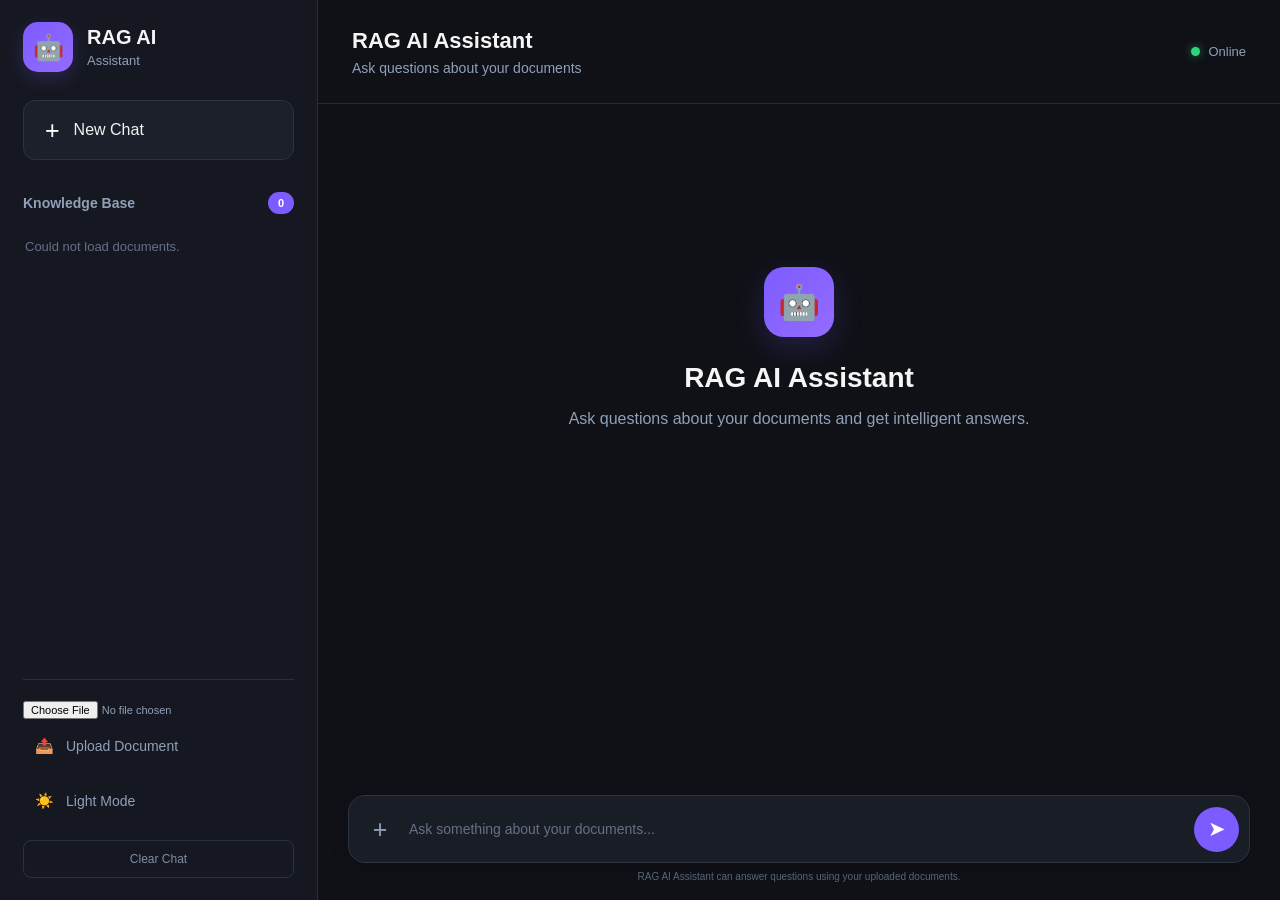
<file: index.html>
<!DOCTYPE html>
<html lang="en">

<head>
    <meta charset="UTF-8">

    <meta
        name="viewport"
        content="width=device-width, initial-scale=1.0"
    >

    <title>RAG AI Assistant</title>

    <link rel="stylesheet" href="style.css">
</head>

<body>

    <div class="app">

        <!-- SIDEBAR -->
        <aside class="sidebar">

            <!-- BRAND -->
            <div class="sidebar-header">
                <div class="brand-container">
                    <div class="brand-icon">🤖</div>

                    <div class="brand-text">
                        <h2>RAG AI</h2>
                        <p>Assistant</p>
                    </div>
                </div>
            </div>

            <!-- NEW CHAT -->
            <button
                id="newChatButton"
                class="new-chat-button"
                type="button"
            >
                <span class="new-chat-icon">+</span>
                <span>New Chat</span>
            </button>

            <!-- KNOWLEDGE BASE -->
            <div class="document-section">

                <div class="document-section-header">
                    <h3>Knowledge Base</h3>

                    <span
                        id="documentCount"
                        class="document-count"
                    >0</span>
                </div>

                <div
                    id="documentList"
                    class="document-list"
                >
                    <p class="empty-documents">
                        No documents uploaded
                    </p>
                </div>

            </div>

            <!-- SIDEBAR ACTIONS -->
            <div class="sidebar-actions">

                <!-- UPLOAD DOCUMENT -->
                <div class="upload-section">

                    <input
                        type="file"
                        id="fileInput"
                        accept=".pdf,.txt"
                    >

                    <button
                        id="uploadButton"
                        class="sidebar-action-button"
                        type="button"
                    >
                        <span class="action-icon">📤</span>
                        <span>Upload Document</span>
                    </button>

                    <div
                        id="uploadStatus"
                        class="upload-status"
                    ></div>

                </div>

                <!-- THEME -->
                <button
                    id="themeToggle"
                    class="sidebar-action-button"
                    type="button"
                >
                    <span
                        id="themeIcon"
                        class="action-icon"
                    >☀️</span>

                    <span id="themeText">Light Mode</span>
                </button>

            </div>

            <!-- CLEAR CHAT -->
            <button
                id="clearChatButton"
                class="clear-button"
                type="button"
            >
                Clear Chat
            </button>

        </aside>

        <!-- MAIN CONTENT -->
        <main class="main">

            <!-- CHAT HEADER -->
            <header class="chat-header">

                <div>
                    <h1>RAG AI Assistant</h1>
                    <p>Ask questions about your documents</p>
                </div>

                <div class="online-status">
                    <span class="online-dot"></span>
                    <span>Online</span>
                </div>

            </header>

            <!-- CHAT MESSAGES -->
            <section
                id="chatMessages"
                class="chat-messages"
            >

                <div class="welcome-container">

                    <div class="welcome-icon">🤖</div>

                    <h2>RAG AI Assistant</h2>

                    <p>
                        Ask questions about your documents
                        and get intelligent answers.
                    </p>

                </div>

            </section>

            <!-- QUESTION INPUT -->
            <div class="input-area">

                <div class="input-container">

                    <span class="input-plus">+</span>

                    <input
                        type="text"
                        id="questionInput"
                        placeholder="Ask something about your documents..."
                        autocomplete="off"
                    >

                    <button
                        id="askButton"
                        class="ask-button"
                        type="button"
                    >
                        ➤
                    </button>

                </div>

                <p class="input-hint">
                    RAG AI Assistant can answer questions using your uploaded documents.
                </p>

            </div>

            <!-- =========================================
                 IN-APP DOCUMENT VIEWER
                 Hidden until the user clicks View.
                 ========================================= -->
            <section
                id="documentViewer"
                class="document-viewer"
                hidden
                aria-label="Document viewer"
            >

                <div class="document-viewer-header">

                    <div class="document-viewer-heading">
                        <span>📄</span>

                        <h2
                            id="documentViewerTitle"
                        >
                            Document Preview
                        </h2>
                    </div>

                    <button
                        id="closeDocumentViewer"
                        class="close-document-viewer"
                        type="button"
                    >
                        ← Back to Chat
                    </button>

                </div>

                <div
                    id="documentViewerContent"
                    class="document-viewer-content"
                >
                    <p>Select a document to preview it.</p>
                </div>

            </section>

        </main>

    </div>

    <script src="script.js"></script>

</body>
</html>
</file>
<file: style.css>
/* ==================================================
RESET
================================================== */

* {
  margin: 0;
  padding: 0;
  box-sizing: border-box;
  }

html,
body {
width: 100%;
height: 100%;
}

body {
font-family: Arial, Helvetica, sans-serif;
background: #0f1117;
color: #f5f5f5;


--sidebar-background: #151821;
--sidebar-border: #2b2f3a;
--main-background: #0f1117;
--header-background: #0f1117;
--text-primary: #f5f5f5;
--text-secondary: #91a0b8;
--text-muted: #667085;
--input-background: #191d26;
--input-border: #2d3442;
--document-background: transparent;
--document-hover: #1d2230;
--source-background: #181c24;
--source-border: #2c3340;
--user-background: #1c2230;
--accent: #7c5cff;
--accent-hover: #6d4ff0;
--success: #2ed47a;
--scrollbar: #3c4352;

overflow: hidden;


}

/* ==================================================
APP
================================================== */

.app {
display: flex;
width: 100%;
height: 100vh;
overflow: hidden;
}

/* ==================================================
SIDEBAR
================================================== */

.sidebar {
width: 318px;
min-width: 318px;
height: 100vh;
background: var(--sidebar-background);
border-right: 1px solid var(--sidebar-border);
color: var(--text-primary);
padding: 22px 23px;
display: flex;
flex-direction: column;
overflow-y: auto;
}

/* ==================================================
SIDEBAR HEADER
================================================== */

.sidebar-header {
padding: 0;
margin: 0 0 28px;
border: none;
}

.brand-container {
display: flex;
align-items: center;
gap: 14px;
}

.brand-icon {
width: 50px;
height: 50px;
border-radius: 15px;
background: linear-gradient(135deg, #7c5cff, #956bff);
display: flex;
align-items: center;
justify-content: center;
font-size: 25px;
flex-shrink: 0;
box-shadow: 0 6px 18px rgba(124, 92, 255, 0.22);
}

.brand-text h2 {
font-size: 20px;
font-weight: 700;
color: #f5f5f5;
margin-bottom: 4px;
}

.brand-text p {
color: #91a0b8;
font-size: 13px;
}

/* ==================================================
NEW CHAT
================================================== */

.new-chat-button {
width: 100%;
height: 60px;
border-radius: 12px;
background: #1b202b;
border: 1px solid #2c3240;
color: #f1f1f1;
display: flex;
align-items: center;
gap: 14px;
padding: 0 21px;
font-size: 16px;
font-weight: 500;
margin-bottom: 32px;
text-align: left;
cursor: pointer;
}

.new-chat-button:hover {
background: #222735;
border-color: #3a4150;
}

.new-chat-icon {
font-size: 25px;
font-weight: 300;
line-height: 1;
color: #ffffff;
}

/* ==================================================
DOCUMENT SECTION
================================================== */

.document-section {
margin: 0;
flex: 1;
min-height: 0;
}

.document-section-header {
display: flex;
align-items: center;
justify-content: space-between;
margin-bottom: 17px;
}

.document-section-header h3 {
font-size: 14px;
font-weight: 600;
color: #91a0b8;
}

.document-count {
min-width: 26px;
height: 22px;
padding: 0 7px;
border-radius: 11px;
background: #7c5cff;
color: white;
display: flex;
align-items: center;
justify-content: center;
font-size: 11px;
font-weight: 700;
}

/* ==================================================
DOCUMENT LIST
================================================== */

.document-list {
display: flex;
flex-direction: column;
gap: 4px;
}

.document-item {
width: 100%;
min-height: 43px;
padding: 9px 10px;
background: transparent;
border: 1px solid transparent;
border-radius: 8px;
color: #9aa8bd;
display: flex;
align-items: center;
gap: 9px;
transition: 0.2s ease;
}

.document-item:hover {
background: var(--document-hover);
border-color: #282f3c;
}

.document-item::before {
content: "📄";
font-size: 15px;
flex-shrink: 0;
}

.document-item span {
flex: 1;
min-width: 0;
overflow: hidden;
text-overflow: ellipsis;
white-space: nowrap;
font-size: 13px;
color: #91a0b8;
}

/* ==================================================
VIEW DOCUMENT BUTTON
================================================== */

.view-document-button {
flex-shrink: 0;
padding: 5px 9px;
margin-left: 8px;
border: 1px solid #7c5cff;
border-radius: 6px;
background: #7c5cff;
color: #ffffff;
font-size: 12px;
cursor: pointer;
transition: background 0.2s ease;
}

.view-document-button:hover {
background: #6d4ff0;
}

/* ==================================================
DELETE DOCUMENT BUTTON
================================================== */

.delete-document-button {
flex-shrink: 0;
width: 27px;
height: 27px;
border: none;
background: transparent;
color: #768196;
font-size: 14px;
cursor: pointer;
padding: 0;
border-radius: 6px;
display: flex;
align-items: center;
justify-content: center;
opacity: 0;
transition: 0.2s ease;
}

.document-item:hover .delete-document-button {
opacity: 1;
}

.delete-document-button:hover {
background: rgba(239, 68, 68, 0.12);
color: #ef4444;
}

.delete-document-button:disabled {
opacity: 0.5;
cursor: not-allowed;
}

/* ==================================================
EMPTY DOCUMENTS
================================================== */

.empty-documents {
color: #667085;
font-size: 13px;
padding: 8px 2px;
}

/* ==================================================
SIDEBAR ACTIONS
================================================== */

.sidebar-actions {
border-top: 1px solid #2b2f3a;
padding-top: 20px;
margin-top: 20px;
display: flex;
flex-direction: column;
gap: 6px;
}

/* ==================================================
UPLOAD SECTION
================================================== */

.upload-section {
width: 100%;
}

#fileInput {
width: 100%;
margin-bottom: 6px;
color: #91a0b8;
font-size: 11px;
background: transparent;
}

/* ==================================================
SIDEBAR ACTION BUTTON
================================================== */

.sidebar-action-button {
width: 100%;
min-height: 42px;
padding: 9px 10px;
border-radius: 8px;
background: transparent;
color: #91a0b8;
border: 1px solid transparent;
display: flex;
align-items: center;
gap: 12px;
font-size: 14px;
text-align: left;
cursor: pointer;
transition: 0.2s ease;
}

.sidebar-action-button:hover {
background: #1d2230;
color: #dce3ef;
}

.action-icon {
width: 20px;
display: flex;
align-items: center;
justify-content: center;
font-size: 15px;
}

/* ==================================================
UPLOAD STATUS
================================================== */

.upload-status {
margin-top: 7px;
font-size: 11px;
line-height: 1.5;
color: #7f8da3;
}

/* ==================================================
CLEAR BUTTON
================================================== */

.clear-button {
width: 100%;
margin-top: 18px;
padding: 11px;
border-radius: 8px;
background: transparent;
color: #7f8da3;
border: 1px solid #2b303c;
font-size: 12px;
cursor: pointer;
transition: 0.2s ease;
}

.clear-button:hover {
background: #1d2230;
color: #dce3ef;
}

/* ==================================================
MAIN
================================================== */

.main {
flex: 1;
min-width: 0;
height: 100vh;
display: flex;
flex-direction: column;
background: var(--main-background);
overflow: hidden;
}

/* ==================================================
CHAT HEADER
================================================== */

.chat-header {
height: 104px;
flex-shrink: 0;
padding: 0 34px;
background: var(--header-background);
border-bottom: 1px solid #252a34;
display: flex;
align-items: center;
justify-content: space-between;
}

.chat-header h1 {
font-size: 22px;
font-weight: 700;
color: var(--text-primary);
margin-bottom: 6px;
}

.chat-header p {
color: var(--text-secondary);
font-size: 14px;
}

/* ==================================================
ONLINE STATUS
================================================== */

.online-status {
display: flex;
align-items: center;
gap: 8px;
color: #91a0b8;
font-size: 13px;
}

.online-dot {
width: 9px;
height: 9px;
border-radius: 50%;
background: var(--success);
box-shadow: 0 0 8px rgba(46, 212, 122, 0.55);
}

/* ==================================================
CHAT
================================================== */

.chat-messages {
flex: 1;
min-height: 0;
overflow-y: auto;
padding: 40px 30px 150px;
}

/* ==================================================
WELCOME
================================================== */

.welcome-container {
min-height: 100%;
display: flex;
flex-direction: column;
align-items: center;
justify-content: center;
text-align: center;
padding-bottom: 90px;
}

.welcome-icon {
width: 70px;
height: 70px;
border-radius: 20px;
background: linear-gradient(135deg, #7c5cff, #956bff);
display: flex;
align-items: center;
justify-content: center;
font-size: 34px;
margin-bottom: 25px;
box-shadow: 0 10px 30px rgba(124, 92, 255, 0.2);
}

.welcome-container h2 {
font-size: 28px;
font-weight: 700;
color: var(--text-primary);
margin-bottom: 12px;
}

.welcome-container p {
color: var(--text-secondary);
font-size: 16px;
max-width: 600px;
line-height: 1.6;
}

/* ==================================================
MESSAGE
================================================== */

.message {
width: 100%;
max-width: 900px;
margin: 0 auto 30px;
animation: messageAppear 0.25s ease;
}

@keyframes messageAppear {
from {
opacity: 0;
transform: translateY(5px);
}


to {
    opacity: 1;
    transform: translateY(0);
}


}

/* ==================================================
MESSAGE LABEL
================================================== */

.message-label {
font-size: 12px;
font-weight: 700;
margin-bottom: 9px;
color: #91a0b8;
}

.assistant-message .message-label {
color: #9b83ff;
}

.user-message .message-label {
color: #91a0b8;
}

/* ==================================================
MESSAGE CONTENT
================================================== */

.message-content {
line-height: 1.75;
font-size: 15px;
color: var(--text-primary);
overflow-wrap: anywhere;
}

.user-message .message-content {
display: inline-block;
background: var(--user-background);
border: 1px solid #293140;
padding: 12px 16px;
border-radius: 12px;
max-width: 90%;
color: #e5e7eb;
}

/* ==================================================
SOURCES
================================================== */

.sources {
margin-top: 20px;
max-width: 560px;
}

.sources-title {
font-size: 12px;
font-weight: 700;
color: #91a0b8;
margin-bottom: 9px;
}

.source-card {
border: 1px solid var(--source-border);
background: var(--source-background);
border-radius: 9px;
padding: 11px 13px;
margin-bottom: 7px;
transition: 0.2s ease;
}

.source-card:hover {
border-color: #3a4250;
background: #1c212b;
}

.source-file {
font-size: 12px;
font-weight: 600;
color: #dce3ef;
}

.source-location {
font-size: 11px;
color: #758298;
margin-top: 4px;
}

/* ==================================================
THINKING INDICATOR
================================================== */

.thinking-container {
display: flex;
align-items: center;
gap: 8px;
color: #91a0b8;
}

.thinking-text {
font-size: 14px;
}

.thinking-dots {
display: flex;
gap: 4px;
}

.thinking-dot {
width: 6px;
height: 6px;
background: #7c5cff;
border-radius: 50%;
animation: thinkingAnimation 1.4s infinite ease-in-out;
}

.thinking-dot:nth-child(1) {
animation-delay: 0s;
}

.thinking-dot:nth-child(2) {
animation-delay: 0.2s;
}

.thinking-dot:nth-child(3) {
animation-delay: 0.4s;
}

@keyframes thinkingAnimation {
0%,
60%,
100% {
transform: translateY(0);
opacity: 0.4;
}


30% {
    transform: translateY(-5px);
    opacity: 1;
}


}

/* ==================================================
INPUT AREA
================================================== */

.input-area {
flex-shrink: 0;
padding: 0 30px 18px;
background: var(--main-background);
}

.input-container {
width: 100%;
max-width: 1055px;
min-height: 68px;
margin: 0 auto;
padding: 8px 10px 8px 17px;
display: flex;
align-items: center;
gap: 10px;
background: var(--input-background);
border: 1px solid var(--input-border);
border-radius: 17px;
box-shadow: 0 4px 18px rgba(0, 0, 0, 0.15);
}

.input-container:focus-within {
border-color: #454d5d;
box-shadow: 0 0 0 2px rgba(124, 92, 255, 0.08);
}

.input-plus {
flex-shrink: 0;
width: 28px;
height: 28px;
display: flex;
align-items: center;
justify-content: center;
color: #91a0b8;
font-size: 25px;
font-weight: 300;
}

#questionInput {
flex: 1;
min-width: 0;
height: 48px;
padding: 0 5px;
border: none;
outline: none;
background: transparent;
color: var(--text-primary);
font-size: 14px;
}

#questionInput::placeholder {
color: #667085;
}

.ask-button {
flex-shrink: 0;
width: 45px;
height: 45px;
padding: 0;
border: none;
border-radius: 50%;
background: var(--accent);
color: white;
display: flex;
align-items: center;
justify-content: center;
font-size: 21px;
font-weight: 400;
cursor: pointer;
transition: 0.2s ease;
}

.ask-button:hover {
background: var(--accent-hover);
transform: translateY(-1px);
}

.ask-button:disabled {
opacity: 0.55;
cursor: not-allowed;
transform: none;
}

.input-hint {
max-width: 1055px;
margin: 8px auto 0;
text-align: center;
font-size: 10px;
color: #58657a;
}

/* ==================================================
SCROLLBAR
================================================== */

.chat-messages::-webkit-scrollbar,
.sidebar::-webkit-scrollbar,
.document-viewer-content::-webkit-scrollbar,
.document-viewer-content pre::-webkit-scrollbar {
width: 7px;
height: 7px;
}

.chat-messages::-webkit-scrollbar-track,
.sidebar::-webkit-scrollbar-track,
.document-viewer-content::-webkit-scrollbar-track,
.document-viewer-content pre::-webkit-scrollbar-track {
background: transparent;
}

.chat-messages::-webkit-scrollbar-thumb,
.sidebar::-webkit-scrollbar-thumb,
.document-viewer-content::-webkit-scrollbar-thumb,
.document-viewer-content pre::-webkit-scrollbar-thumb {
background: var(--scrollbar);
border-radius: 10px;
}

.chat-messages::-webkit-scrollbar-thumb:hover,
.sidebar::-webkit-scrollbar-thumb:hover,
.document-viewer-content::-webkit-scrollbar-thumb:hover,
.document-viewer-content pre::-webkit-scrollbar-thumb:hover {
background: #515a6b;
}

/* ==================================================
LIGHT THEME
================================================== */

body.light-theme {
--sidebar-background: #f8f9fb;
--sidebar-border: #e1e5eb;
--main-background: #ffffff;
--header-background: #ffffff;
--text-primary: #20242c;
--text-secondary: #667085;
--text-muted: #98a2b3;
--input-background: #ffffff;
--input-border: #d9dee7;
--document-background: transparent;
--document-hover: #eef1f6;
--source-background: #f8f9fb;
--source-border: #e1e5eb;
--user-background: #f0f2f5;
--scrollbar: #c5cad3;
}

body.light-theme .brand-text h2 {
color: #20242c;
}

body.light-theme .new-chat-button {
background: #ffffff;
border-color: #dfe3ea;
color: #20242c;
}

body.light-theme .new-chat-button:hover {
background: #eef1f6;
}

body.light-theme .document-item span {
color: #596579;
}

body.light-theme .sidebar-action-button {
color: #596579;
}

body.light-theme .sidebar-action-button:hover {
background: #eef1f6;
color: #20242c;
}

body.light-theme .clear-button {
border-color: #dfe3ea;
color: #667085;
}

body.light-theme .clear-button:hover {
background: #eef1f6;
color: #20242c;
}

body.light-theme .chat-header {
border-color: #e7e9ee;
}

body.light-theme .chat-header h1 {
color: #20242c;
}

body.light-theme .welcome-container h2 {
color: #20242c;
}

body.light-theme .message-content {
color: #303642;
}

body.light-theme .user-message .message-content {
background: #f0f2f5;
border-color: #e1e5eb;
color: #303642;
}

body.light-theme .source-card {
background: #f8f9fb;
border-color: #e1e5eb;
}

body.light-theme .source-card:hover {
background: #f1f3f6;
border-color: #d4d9e1;
}

body.light-theme .source-file {
color: #303642;
}

body.light-theme .source-location {
color: #7b8494;
}

body.light-theme .input-container {
box-shadow: 0 4px 18px rgba(16, 24, 40, 0.06);
}

body.light-theme #questionInput {
color: #20242c;
}

body.light-theme .input-plus {
color: #667085;
}

body.light-theme .view-document-button {
color: #ffffff;
}

/* ==================================================
SOURCE TEXT VISIBILITY FIX
================================================== */

.source-card summary {
display: block;
cursor: pointer;
color: var(--text-primary);
}

.source-card summary::marker {
color: var(--text-secondary);
}

.source-excerpts,
.source-page-section,
.source-page-passages {
display: block;
width: 100%;
min-width: 0;
}

.source-page-section {
margin-top: 14px;
}

.source-page-section:first-child {
margin-top: 10px;
}

.source-excerpt {
display: block;
width: 100%;
margin-top: 10px;
padding: 10px;
border: 1px solid var(--source-border);
border-radius: 7px;
background: var(--main-background);
}

.source-excerpt-heading {
display: block;
margin-bottom: 7px;
color: var(--text-secondary);
font-size: 12px;
font-weight: 600;
}

.source-excerpt-text {
display: block;
width: 100%;
color: var(--text-primary);
font-size: 13px;
line-height: 1.7;
white-space: pre-wrap;
overflow-wrap: anywhere;
opacity: 1;
visibility: visible;
}

body.light-theme .source-excerpt-text {
color: #303642;
}

/* ==================================================
IN-APP DOCUMENT VIEWER
================================================== */

.document-viewer[hidden] {
display: none !important;
}

.document-viewer {
flex: 1 1 0;
min-width: 0;
min-height: 0;
margin: 16px 20px 20px;
display: flex;
flex-direction: column;
overflow: hidden;
background: var(--input-background);
border: 1px solid var(--input-border);
border-radius: 14px;
}

.document-viewer-header {
flex: 0 0 auto;
min-height: 64px;
padding: 12px 18px;
display: flex;
align-items: center;
justify-content: space-between;
gap: 12px;
background: var(--sidebar-background);
border-bottom: 1px solid var(--input-border);
}

.document-viewer-heading {
display: flex;
align-items: center;
gap: 10px;
min-width: 0;
}

.document-viewer-heading h2 {
font-size: 15px;
font-weight: 600;
color: var(--text-primary);
overflow-wrap: anywhere;
}

.close-document-viewer {
flex-shrink: 0;
padding: 9px 12px;
border: 1px solid var(--input-border);
border-radius: 8px;
background: var(--main-background);
color: var(--text-primary);
font-size: 12px;
cursor: pointer;
transition: background 0.2s ease;
}

.close-document-viewer:hover {
background: var(--document-hover);
}

/*
The viewer fills the space below the app header.
Flex sizing is used instead of a fixed pixel height.
*/

.document-viewer-content {
flex: 1 1 0;
width: 100%;
min-width: 0;
min-height: 0;
overflow: hidden;
padding: 0;
display: flex;
flex-direction: column;
color: var(--text-primary);
}

/* ==================================================
   PDF VIEWER — FULL AVAILABLE SIZE
   ================================================== */

.document-viewer-content iframe {
    display: block;
    flex: 1 1 0;
    width: 100%;
    height: 100%;
    min-width: 0;
    min-height: 0;
    border: none;
    background: #ffffff;
}

/* Make the viewer use all available main-panel space */
.main {
    position: relative;
    min-width: 0;
    min-height: 0;
}

.document-viewer {
    flex: 1 1 auto;
    min-width: 0;
    min-height: 0;
    height: 0;
}

.document-viewer-content {
    display: flex;
    flex: 1 1 auto;
    min-width: 0;
    min-height: 0;
    height: 0;
    overflow: hidden;
    padding: 0;
}



/* ==================================================
TXT VIEWER
================================================== */

.document-viewer-content pre {
flex: 1 1 0;
width: 100%;
height: 100%;
min-width: 0;
min-height: 0;
margin: 0;
padding: 22px;
overflow: auto;
border: none;
background: var(--main-background);
color: var(--text-primary);
font-family: Consolas, "Courier New", monospace;
font-size: 14px;
line-height: 1.8;
white-space: pre-wrap;
overflow-wrap: anywhere;
}

.document-viewer-message {
padding: 24px;
text-align: center;
color: var(--text-secondary);
font-size: 14px;
line-height: 1.7;
}

.document-viewer-loading {
padding: 24px;
color: var(--text-secondary);
text-align: center;
}

/* ==================================================
MOBILE
================================================== */

@media (max-width: 900px) {
.sidebar {
width: 270px;
min-width: 270px;
}


.chat-header {
    padding: 0 24px;
}

.chat-messages {
    padding-left: 20px;
    padding-right: 20px;
}

.input-area {
    padding-left: 20px;
    padding-right: 20px;
}


}

@media (max-width: 700px) {
body {
overflow: auto;
}


.app {
    flex-direction: column;
    height: auto;
    min-height: 100vh;
    overflow: visible;
}

.sidebar {
    width: 100%;
    min-width: 100%;
    height: auto;
    max-height: none;
    border-right: none;
    border-bottom: 1px solid var(--sidebar-border);
    padding: 16px;
}

.document-section {
    flex: none;
    max-height: 200px;
    overflow-y: auto;
}

.sidebar-actions {
    margin-top: 15px;
}

.clear-button {
    margin-top: 10px;
}

.main {
    width: 100%;
    height: auto;
    min-height: calc(100vh - 500px);
    overflow: visible;
}

.chat-header {
    height: auto;
    min-height: 78px;
    padding: 15px 18px;
}

.chat-header h1 {
    font-size: 18px;
}

.chat-header p {
    font-size: 12px;
}

.online-status {
    display: none;
}

.chat-messages {
    min-height: 45vh;
    padding: 25px 16px 120px;
}

.welcome-container {
    padding: 30px 10px 80px;
}

.welcome-container h2 {
    font-size: 23px;
}

.welcome-container p {
    font-size: 14px;
}

.message {
    margin-bottom: 25px;
}

.message-content {
    font-size: 14px;
}

.input-area {
    padding: 8px 10px 14px;
}

.input-container {
    min-height: 58px;
    border-radius: 14px;
    padding-left: 12px;
}

#questionInput {
    font-size: 13px;
}

.ask-button {
    width: 40px;
    height: 40px;
    font-size: 18px;
}

.input-hint {
    font-size: 9px;
}

.document-viewer {
    flex: none;
    width: calc(100% - 24px);
    height: 75vh;
    min-height: 500px;
    margin: 12px;
}

.document-viewer-header {
    padding: 10px;
    align-items: flex-start;
}

.document-viewer-heading h2 {
    font-size: 13px;
}

.close-document-viewer {
    padding: 8px;
    font-size: 11px;
}

.document-viewer-content {
    padding: 0;
}

.document-viewer-content iframe {
    width: 100%;
    height: 100%;
    min-height: 0;
}

.document-viewer-content pre {
    padding: 14px;
    font-size: 13px;
}


}
</file>
<file: frontend/style.css>
/* ==================================================
RESET
================================================== */

* {
  margin: 0;
  padding: 0;
  box-sizing: border-box;
  }

html,
body {
width: 100%;
height: 100%;
}

body {
font-family: Arial, Helvetica, sans-serif;
background: #0f1117;
color: #f5f5f5;


--sidebar-background: #151821;
--sidebar-border: #2b2f3a;
--main-background: #0f1117;
--header-background: #0f1117;
--text-primary: #f5f5f5;
--text-secondary: #91a0b8;
--text-muted: #667085;
--input-background: #191d26;
--input-border: #2d3442;
--document-background: transparent;
--document-hover: #1d2230;
--source-background: #181c24;
--source-border: #2c3340;
--user-background: #1c2230;
--accent: #7c5cff;
--accent-hover: #6d4ff0;
--success: #2ed47a;
--scrollbar: #3c4352;

overflow: hidden;


}

/* ==================================================
APP
================================================== */

.app {
display: flex;
width: 100%;
height: 100vh;
overflow: hidden;
}

/* ==================================================
SIDEBAR
================================================== */

.sidebar {
width: 318px;
min-width: 318px;
height: 100vh;
background: var(--sidebar-background);
border-right: 1px solid var(--sidebar-border);
color: var(--text-primary);
padding: 22px 23px;
display: flex;
flex-direction: column;
overflow-y: auto;
}

/* ==================================================
SIDEBAR HEADER
================================================== */

.sidebar-header {
padding: 0;
margin: 0 0 28px;
border: none;
}

.brand-container {
display: flex;
align-items: center;
gap: 14px;
}

.brand-icon {
width: 50px;
height: 50px;
border-radius: 15px;
background: linear-gradient(135deg, #7c5cff, #956bff);
display: flex;
align-items: center;
justify-content: center;
font-size: 25px;
flex-shrink: 0;
box-shadow: 0 6px 18px rgba(124, 92, 255, 0.22);
}

.brand-text h2 {
font-size: 20px;
font-weight: 700;
color: #f5f5f5;
margin-bottom: 4px;
}

.brand-text p {
color: #91a0b8;
font-size: 13px;
}

/* ==================================================
NEW CHAT
================================================== */

.new-chat-button {
width: 100%;
height: 60px;
border-radius: 12px;
background: #1b202b;
border: 1px solid #2c3240;
color: #f1f1f1;
display: flex;
align-items: center;
gap: 14px;
padding: 0 21px;
font-size: 16px;
font-weight: 500;
margin-bottom: 32px;
text-align: left;
cursor: pointer;
}

.new-chat-button:hover {
background: #222735;
border-color: #3a4150;
}

.new-chat-icon {
font-size: 25px;
font-weight: 300;
line-height: 1;
color: #ffffff;
}

/* ==================================================
DOCUMENT SECTION
================================================== */

.document-section {
margin: 0;
flex: 1;
min-height: 0;
}

.document-section-header {
display: flex;
align-items: center;
justify-content: space-between;
margin-bottom: 17px;
}

.document-section-header h3 {
font-size: 14px;
font-weight: 600;
color: #91a0b8;
}

.document-count {
min-width: 26px;
height: 22px;
padding: 0 7px;
border-radius: 11px;
background: #7c5cff;
color: white;
display: flex;
align-items: center;
justify-content: center;
font-size: 11px;
font-weight: 700;
}

/* ==================================================
DOCUMENT LIST
================================================== */

.document-list {
display: flex;
flex-direction: column;
gap: 4px;
}

.document-item {
width: 100%;
min-height: 43px;
padding: 9px 10px;
background: transparent;
border: 1px solid transparent;
border-radius: 8px;
color: #9aa8bd;
display: flex;
align-items: center;
gap: 9px;
transition: 0.2s ease;
}

.document-item:hover {
background: var(--document-hover);
border-color: #282f3c;
}

.document-item::before {
content: "📄";
font-size: 15px;
flex-shrink: 0;
}

.document-item span {
flex: 1;
min-width: 0;
overflow: hidden;
text-overflow: ellipsis;
white-space: nowrap;
font-size: 13px;
color: #91a0b8;
}

/* ==================================================
VIEW DOCUMENT BUTTON
================================================== */

.view-document-button {
flex-shrink: 0;
padding: 5px 9px;
margin-left: 8px;
border: 1px solid #7c5cff;
border-radius: 6px;
background: #7c5cff;
color: #ffffff;
font-size: 12px;
cursor: pointer;
transition: background 0.2s ease;
}

.view-document-button:hover {
background: #6d4ff0;
}

/* ==================================================
DELETE DOCUMENT BUTTON
================================================== */

.delete-document-button {
flex-shrink: 0;
width: 27px;
height: 27px;
border: none;
background: transparent;
color: #768196;
font-size: 14px;
cursor: pointer;
padding: 0;
border-radius: 6px;
display: flex;
align-items: center;
justify-content: center;
opacity: 0;
transition: 0.2s ease;
}

.document-item:hover .delete-document-button {
opacity: 1;
}

.delete-document-button:hover {
background: rgba(239, 68, 68, 0.12);
color: #ef4444;
}

.delete-document-button:disabled {
opacity: 0.5;
cursor: not-allowed;
}

/* ==================================================
EMPTY DOCUMENTS
================================================== */

.empty-documents {
color: #667085;
font-size: 13px;
padding: 8px 2px;
}

/* ==================================================
SIDEBAR ACTIONS
================================================== */

.sidebar-actions {
border-top: 1px solid #2b2f3a;
padding-top: 20px;
margin-top: 20px;
display: flex;
flex-direction: column;
gap: 6px;
}

/* ==================================================
UPLOAD SECTION
================================================== */

.upload-section {
width: 100%;
}

#fileInput {
width: 100%;
margin-bottom: 6px;
color: #91a0b8;
font-size: 11px;
background: transparent;
}

/* ==================================================
SIDEBAR ACTION BUTTON
================================================== */

.sidebar-action-button {
width: 100%;
min-height: 42px;
padding: 9px 10px;
border-radius: 8px;
background: transparent;
color: #91a0b8;
border: 1px solid transparent;
display: flex;
align-items: center;
gap: 12px;
font-size: 14px;
text-align: left;
cursor: pointer;
transition: 0.2s ease;
}

.sidebar-action-button:hover {
background: #1d2230;
color: #dce3ef;
}

.action-icon {
width: 20px;
display: flex;
align-items: center;
justify-content: center;
font-size: 15px;
}

/* ==================================================
UPLOAD STATUS
================================================== */

.upload-status {
margin-top: 7px;
font-size: 11px;
line-height: 1.5;
color: #7f8da3;
}

/* ==================================================
CLEAR BUTTON
================================================== */

.clear-button {
width: 100%;
margin-top: 18px;
padding: 11px;
border-radius: 8px;
background: transparent;
color: #7f8da3;
border: 1px solid #2b303c;
font-size: 12px;
cursor: pointer;
transition: 0.2s ease;
}

.clear-button:hover {
background: #1d2230;
color: #dce3ef;
}

/* ==================================================
MAIN
================================================== */

.main {
flex: 1;
min-width: 0;
height: 100vh;
display: flex;
flex-direction: column;
background: var(--main-background);
overflow: hidden;
}

/* ==================================================
CHAT HEADER
================================================== */

.chat-header {
height: 104px;
flex-shrink: 0;
padding: 0 34px;
background: var(--header-background);
border-bottom: 1px solid #252a34;
display: flex;
align-items: center;
justify-content: space-between;
}

.chat-header h1 {
font-size: 22px;
font-weight: 700;
color: var(--text-primary);
margin-bottom: 6px;
}

.chat-header p {
color: var(--text-secondary);
font-size: 14px;
}

/* ==================================================
ONLINE STATUS
================================================== */

.online-status {
display: flex;
align-items: center;
gap: 8px;
color: #91a0b8;
font-size: 13px;
}

.online-dot {
width: 9px;
height: 9px;
border-radius: 50%;
background: var(--success);
box-shadow: 0 0 8px rgba(46, 212, 122, 0.55);
}

/* ==================================================
CHAT
================================================== */

.chat-messages {
flex: 1;
min-height: 0;
overflow-y: auto;
padding: 40px 30px 150px;
}

/* ==================================================
WELCOME
================================================== */

.welcome-container {
min-height: 100%;
display: flex;
flex-direction: column;
align-items: center;
justify-content: center;
text-align: center;
padding-bottom: 90px;
}

.welcome-icon {
width: 70px;
height: 70px;
border-radius: 20px;
background: linear-gradient(135deg, #7c5cff, #956bff);
display: flex;
align-items: center;
justify-content: center;
font-size: 34px;
margin-bottom: 25px;
box-shadow: 0 10px 30px rgba(124, 92, 255, 0.2);
}

.welcome-container h2 {
font-size: 28px;
font-weight: 700;
color: var(--text-primary);
margin-bottom: 12px;
}

.welcome-container p {
color: var(--text-secondary);
font-size: 16px;
max-width: 600px;
line-height: 1.6;
}

/* ==================================================
MESSAGE
================================================== */

.message {
width: 100%;
max-width: 900px;
margin: 0 auto 30px;
animation: messageAppear 0.25s ease;
}

@keyframes messageAppear {
from {
opacity: 0;
transform: translateY(5px);
}


to {
    opacity: 1;
    transform: translateY(0);
}


}

/* ==================================================
MESSAGE LABEL
================================================== */

.message-label {
font-size: 12px;
font-weight: 700;
margin-bottom: 9px;
color: #91a0b8;
}

.assistant-message .message-label {
color: #9b83ff;
}

.user-message .message-label {
color: #91a0b8;
}

/* ==================================================
MESSAGE CONTENT
================================================== */

.message-content {
line-height: 1.75;
font-size: 15px;
color: var(--text-primary);
overflow-wrap: anywhere;
}

.user-message .message-content {
display: inline-block;
background: var(--user-background);
border: 1px solid #293140;
padding: 12px 16px;
border-radius: 12px;
max-width: 90%;
color: #e5e7eb;
}

/* ==================================================
SOURCES
================================================== */

.sources {
margin-top: 20px;
max-width: 560px;
}

.sources-title {
font-size: 12px;
font-weight: 700;
color: #91a0b8;
margin-bottom: 9px;
}

.source-card {
border: 1px solid var(--source-border);
background: var(--source-background);
border-radius: 9px;
padding: 11px 13px;
margin-bottom: 7px;
transition: 0.2s ease;
}

.source-card:hover {
border-color: #3a4250;
background: #1c212b;
}

.source-file {
font-size: 12px;
font-weight: 600;
color: #dce3ef;
}

.source-location {
font-size: 11px;
color: #758298;
margin-top: 4px;
}

/* ==================================================
THINKING INDICATOR
================================================== */

.thinking-container {
display: flex;
align-items: center;
gap: 8px;
color: #91a0b8;
}

.thinking-text {
font-size: 14px;
}

.thinking-dots {
display: flex;
gap: 4px;
}

.thinking-dot {
width: 6px;
height: 6px;
background: #7c5cff;
border-radius: 50%;
animation: thinkingAnimation 1.4s infinite ease-in-out;
}

.thinking-dot:nth-child(1) {
animation-delay: 0s;
}

.thinking-dot:nth-child(2) {
animation-delay: 0.2s;
}

.thinking-dot:nth-child(3) {
animation-delay: 0.4s;
}

@keyframes thinkingAnimation {
0%,
60%,
100% {
transform: translateY(0);
opacity: 0.4;
}


30% {
    transform: translateY(-5px);
    opacity: 1;
}


}

/* ==================================================
INPUT AREA
================================================== */

.input-area {
flex-shrink: 0;
padding: 0 30px 18px;
background: var(--main-background);
}

.input-container {
width: 100%;
max-width: 1055px;
min-height: 68px;
margin: 0 auto;
padding: 8px 10px 8px 17px;
display: flex;
align-items: center;
gap: 10px;
background: var(--input-background);
border: 1px solid var(--input-border);
border-radius: 17px;
box-shadow: 0 4px 18px rgba(0, 0, 0, 0.15);
}

.input-container:focus-within {
border-color: #454d5d;
box-shadow: 0 0 0 2px rgba(124, 92, 255, 0.08);
}

.input-plus {
flex-shrink: 0;
width: 28px;
height: 28px;
display: flex;
align-items: center;
justify-content: center;
color: #91a0b8;
font-size: 25px;
font-weight: 300;
}

#questionInput {
flex: 1;
min-width: 0;
height: 48px;
padding: 0 5px;
border: none;
outline: none;
background: transparent;
color: var(--text-primary);
font-size: 14px;
}

#questionInput::placeholder {
color: #667085;
}

.ask-button {
flex-shrink: 0;
width: 45px;
height: 45px;
padding: 0;
border: none;
border-radius: 50%;
background: var(--accent);
color: white;
display: flex;
align-items: center;
justify-content: center;
font-size: 21px;
font-weight: 400;
cursor: pointer;
transition: 0.2s ease;
}

.ask-button:hover {
background: var(--accent-hover);
transform: translateY(-1px);
}

.ask-button:disabled {
opacity: 0.55;
cursor: not-allowed;
transform: none;
}

.input-hint {
max-width: 1055px;
margin: 8px auto 0;
text-align: center;
font-size: 10px;
color: #58657a;
}

/* ==================================================
SCROLLBAR
================================================== */

.chat-messages::-webkit-scrollbar,
.sidebar::-webkit-scrollbar,
.document-viewer-content::-webkit-scrollbar,
.document-viewer-content pre::-webkit-scrollbar {
width: 7px;
height: 7px;
}

.chat-messages::-webkit-scrollbar-track,
.sidebar::-webkit-scrollbar-track,
.document-viewer-content::-webkit-scrollbar-track,
.document-viewer-content pre::-webkit-scrollbar-track {
background: transparent;
}

.chat-messages::-webkit-scrollbar-thumb,
.sidebar::-webkit-scrollbar-thumb,
.document-viewer-content::-webkit-scrollbar-thumb,
.document-viewer-content pre::-webkit-scrollbar-thumb {
background: var(--scrollbar);
border-radius: 10px;
}

.chat-messages::-webkit-scrollbar-thumb:hover,
.sidebar::-webkit-scrollbar-thumb:hover,
.document-viewer-content::-webkit-scrollbar-thumb:hover,
.document-viewer-content pre::-webkit-scrollbar-thumb:hover {
background: #515a6b;
}

/* ==================================================
LIGHT THEME
================================================== */

body.light-theme {
--sidebar-background: #f8f9fb;
--sidebar-border: #e1e5eb;
--main-background: #ffffff;
--header-background: #ffffff;
--text-primary: #20242c;
--text-secondary: #667085;
--text-muted: #98a2b3;
--input-background: #ffffff;
--input-border: #d9dee7;
--document-background: transparent;
--document-hover: #eef1f6;
--source-background: #f8f9fb;
--source-border: #e1e5eb;
--user-background: #f0f2f5;
--scrollbar: #c5cad3;
}

body.light-theme .brand-text h2 {
color: #20242c;
}

body.light-theme .new-chat-button {
background: #ffffff;
border-color: #dfe3ea;
color: #20242c;
}

body.light-theme .new-chat-button:hover {
background: #eef1f6;
}

body.light-theme .document-item span {
color: #596579;
}

body.light-theme .sidebar-action-button {
color: #596579;
}

body.light-theme .sidebar-action-button:hover {
background: #eef1f6;
color: #20242c;
}

body.light-theme .clear-button {
border-color: #dfe3ea;
color: #667085;
}

body.light-theme .clear-button:hover {
background: #eef1f6;
color: #20242c;
}

body.light-theme .chat-header {
border-color: #e7e9ee;
}

body.light-theme .chat-header h1 {
color: #20242c;
}

body.light-theme .welcome-container h2 {
color: #20242c;
}

body.light-theme .message-content {
color: #303642;
}

body.light-theme .user-message .message-content {
background: #f0f2f5;
border-color: #e1e5eb;
color: #303642;
}

body.light-theme .source-card {
background: #f8f9fb;
border-color: #e1e5eb;
}

body.light-theme .source-card:hover {
background: #f1f3f6;
border-color: #d4d9e1;
}

body.light-theme .source-file {
color: #303642;
}

body.light-theme .source-location {
color: #7b8494;
}

body.light-theme .input-container {
box-shadow: 0 4px 18px rgba(16, 24, 40, 0.06);
}

body.light-theme #questionInput {
color: #20242c;
}

body.light-theme .input-plus {
color: #667085;
}

body.light-theme .view-document-button {
color: #ffffff;
}

/* ==================================================
SOURCE TEXT VISIBILITY FIX
================================================== */

.source-card summary {
display: block;
cursor: pointer;
color: var(--text-primary);
}

.source-card summary::marker {
color: var(--text-secondary);
}

.source-excerpts,
.source-page-section,
.source-page-passages {
display: block;
width: 100%;
min-width: 0;
}

.source-page-section {
margin-top: 14px;
}

.source-page-section:first-child {
margin-top: 10px;
}

.source-excerpt {
display: block;
width: 100%;
margin-top: 10px;
padding: 10px;
border: 1px solid var(--source-border);
border-radius: 7px;
background: var(--main-background);
}

.source-excerpt-heading {
display: block;
margin-bottom: 7px;
color: var(--text-secondary);
font-size: 12px;
font-weight: 600;
}

.source-excerpt-text {
display: block;
width: 100%;
color: var(--text-primary);
font-size: 13px;
line-height: 1.7;
white-space: pre-wrap;
overflow-wrap: anywhere;
opacity: 1;
visibility: visible;
}

body.light-theme .source-excerpt-text {
color: #303642;
}

/* ==================================================
IN-APP DOCUMENT VIEWER
================================================== */

.document-viewer[hidden] {
display: none !important;
}

.document-viewer {
flex: 1 1 0;
min-width: 0;
min-height: 0;
margin: 16px 20px 20px;
display: flex;
flex-direction: column;
overflow: hidden;
background: var(--input-background);
border: 1px solid var(--input-border);
border-radius: 14px;
}

.document-viewer-header {
flex: 0 0 auto;
min-height: 64px;
padding: 12px 18px;
display: flex;
align-items: center;
justify-content: space-between;
gap: 12px;
background: var(--sidebar-background);
border-bottom: 1px solid var(--input-border);
}

.document-viewer-heading {
display: flex;
align-items: center;
gap: 10px;
min-width: 0;
}

.document-viewer-heading h2 {
font-size: 15px;
font-weight: 600;
color: var(--text-primary);
overflow-wrap: anywhere;
}

.close-document-viewer {
flex-shrink: 0;
padding: 9px 12px;
border: 1px solid var(--input-border);
border-radius: 8px;
background: var(--main-background);
color: var(--text-primary);
font-size: 12px;
cursor: pointer;
transition: background 0.2s ease;
}

.close-document-viewer:hover {
background: var(--document-hover);
}

/*
The viewer fills the space below the app header.
Flex sizing is used instead of a fixed pixel height.
*/

.document-viewer-content {
flex: 1 1 0;
width: 100%;
min-width: 0;
min-height: 0;
overflow: hidden;
padding: 0;
display: flex;
flex-direction: column;
color: var(--text-primary);
}

/* ==================================================
   PDF VIEWER — FULL AVAILABLE SIZE
   ================================================== */

.document-viewer-content iframe {
    display: block;
    flex: 1 1 0;
    width: 100%;
    height: 100%;
    min-width: 0;
    min-height: 0;
    border: none;
    background: #ffffff;
}

/* Make the viewer use all available main-panel space */
.main {
    position: relative;
    min-width: 0;
    min-height: 0;
}

.document-viewer {
    flex: 1 1 auto;
    min-width: 0;
    min-height: 0;
    height: 0;
}

.document-viewer-content {
    display: flex;
    flex: 1 1 auto;
    min-width: 0;
    min-height: 0;
    height: 0;
    overflow: hidden;
    padding: 0;
}



/* ==================================================
TXT VIEWER
================================================== */

.document-viewer-content pre {
flex: 1 1 0;
width: 100%;
height: 100%;
min-width: 0;
min-height: 0;
margin: 0;
padding: 22px;
overflow: auto;
border: none;
background: var(--main-background);
color: var(--text-primary);
font-family: Consolas, "Courier New", monospace;
font-size: 14px;
line-height: 1.8;
white-space: pre-wrap;
overflow-wrap: anywhere;
}

.document-viewer-message {
padding: 24px;
text-align: center;
color: var(--text-secondary);
font-size: 14px;
line-height: 1.7;
}

.document-viewer-loading {
padding: 24px;
color: var(--text-secondary);
text-align: center;
}

/* ==================================================
MOBILE
================================================== */

@media (max-width: 900px) {
.sidebar {
width: 270px;
min-width: 270px;
}


.chat-header {
    padding: 0 24px;
}

.chat-messages {
    padding-left: 20px;
    padding-right: 20px;
}

.input-area {
    padding-left: 20px;
    padding-right: 20px;
}


}

@media (max-width: 700px) {
body {
overflow: auto;
}


.app {
    flex-direction: column;
    height: auto;
    min-height: 100vh;
    overflow: visible;
}

.sidebar {
    width: 100%;
    min-width: 100%;
    height: auto;
    max-height: none;
    border-right: none;
    border-bottom: 1px solid var(--sidebar-border);
    padding: 16px;
}

.document-section {
    flex: none;
    max-height: 200px;
    overflow-y: auto;
}

.sidebar-actions {
    margin-top: 15px;
}

.clear-button {
    margin-top: 10px;
}

.main {
    width: 100%;
    height: auto;
    min-height: calc(100vh - 500px);
    overflow: visible;
}

.chat-header {
    height: auto;
    min-height: 78px;
    padding: 15px 18px;
}

.chat-header h1 {
    font-size: 18px;
}

.chat-header p {
    font-size: 12px;
}

.online-status {
    display: none;
}

.chat-messages {
    min-height: 45vh;
    padding: 25px 16px 120px;
}

.welcome-container {
    padding: 30px 10px 80px;
}

.welcome-container h2 {
    font-size: 23px;
}

.welcome-container p {
    font-size: 14px;
}

.message {
    margin-bottom: 25px;
}

.message-content {
    font-size: 14px;
}

.input-area {
    padding: 8px 10px 14px;
}

.input-container {
    min-height: 58px;
    border-radius: 14px;
    padding-left: 12px;
}

#questionInput {
    font-size: 13px;
}

.ask-button {
    width: 40px;
    height: 40px;
    font-size: 18px;
}

.input-hint {
    font-size: 9px;
}

.document-viewer {
    flex: none;
    width: calc(100% - 24px);
    height: 75vh;
    min-height: 500px;
    margin: 12px;
}

.document-viewer-header {
    padding: 10px;
    align-items: flex-start;
}

.document-viewer-heading h2 {
    font-size: 13px;
}

.close-document-viewer {
    padding: 8px;
    font-size: 11px;
}

.document-viewer-content {
    padding: 0;
}

.document-viewer-content iframe {
    width: 100%;
    height: 100%;
    min-height: 0;
}

.document-viewer-content pre {
    padding: 14px;
    font-size: 13px;
}


}
</file>
